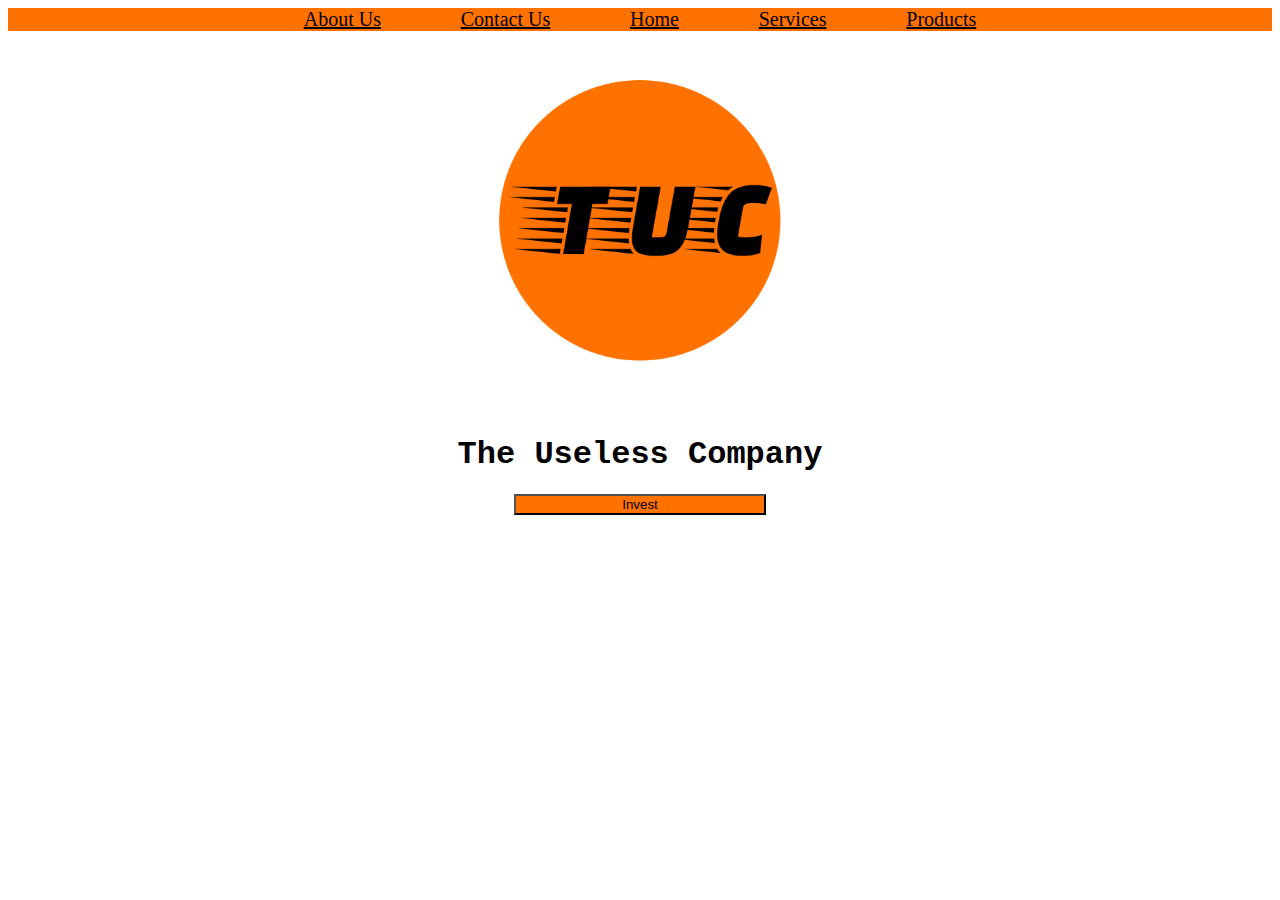
<file: index.html>
<!DOCTYPE html>
<html>

<head>
  <meta charset="utf-8">
  <meta name="viewport" content="width=device-width">
  <title>replit</title>
  <link href="style.css" rel="stylesheet" type="text/css" />
</head>

<body>

<script src="script.js">
  
</script> <script src="https://replit.com/public/js/replit-badge-v2.js" theme="dark" position="bottom-right"></script>
</body>




  <div class ="front-page">

    <div class="topbar">

      <a href="aboutus.html" class="topbar-links">About Us</a>
      <a href="contactus.html" class="topbar-links">Contact Us</a>
      <a href="index.html" class="topbar-links">Home</a>
      <a href="services.html" class="topbar-links">Services</a>
      <a href="products.html" class="topbar-links">Products</a>
      
    </div>

    <div class="main-page">

      <img src="TUC logo.png" class="front-page-logo">
      <h1 class="main-txt">The Useless Company</h1>


      <input id="investment" type="button" class="vest-button" value="Invest" onclick="investredir()"></input>
      
      
    </div>
    
  </div>

  

</html>
</file>
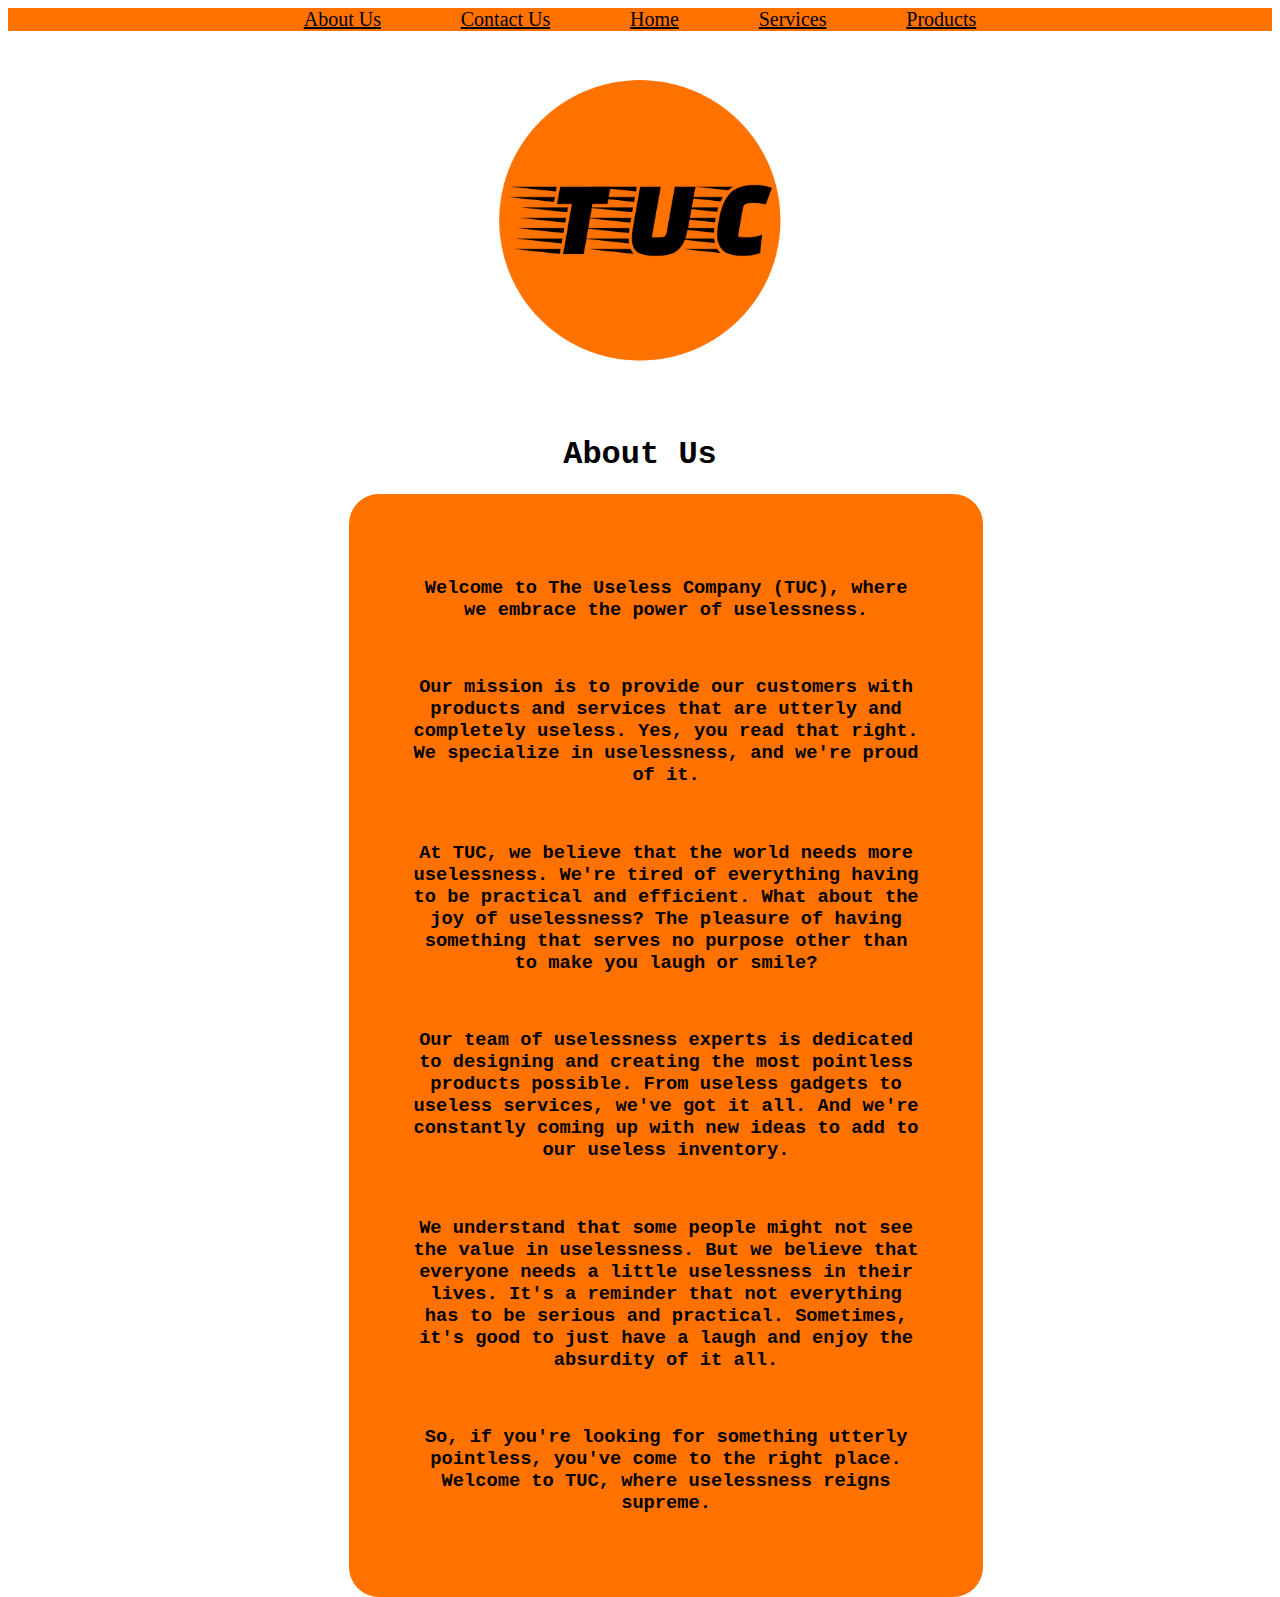
<file: aboutus.html>
<!DOCTYPE html>
<html>

<head>
  <meta charset="utf-8">
  <meta name="viewport" content="width=device-width">
  <title>replit</title>
  <link href="style.css" rel="stylesheet" type="text/css" />
</head>

<body>

<script src="script.js">
  
</script> <script src="https://replit.com/public/js/replit-badge-v2.js" theme="dark" position="bottom-right"></script>
</body>




  <div class ="front-page">

    <div class="topbar">

      <a href="aboutus.html" class="topbar-links">About Us</a>
      <a href="contactus.html" class="topbar-links">Contact Us</a>
      <a href="index.html" class="topbar-links">Home</a>
      <a href="services.html" class="topbar-links">Services</a>
      <a href="products.html" class="topbar-links">Products</a>
      
    </div>

    <div class="main-page">

      <img src="TUC logo.png" class="front-page-logo">
      <h1 class="main-txt">About Us</h1>

      <div class="aboutus">

      <h3 class="main-txt">Welcome to The Useless Company (TUC), where we embrace the power of uselessness.</h3>
      <br>

      <h3 class="main-txt">Our mission is to provide our customers with products and services that are utterly and completely useless. Yes, you read that right. We specialize in uselessness, and we're proud of it.</h3>
<br>
      <h3 class="main-txt">At TUC, we believe that the world needs more uselessness. We're tired of everything having to be practical and efficient. What about the joy of uselessness? The pleasure of having something that serves no purpose other than to make you laugh or smile?</h3>
<br>
      <h3 class="main-txt">Our team of uselessness experts is dedicated to designing and creating the most pointless products possible. From useless gadgets to useless services, we've got it all. And we're constantly coming up with new ideas to add to our useless inventory.</h3>
<br>
      <h3 class="main-txt">We understand that some people might not see the value in uselessness. But we believe that everyone needs a little uselessness in their lives. It's a reminder that not everything has to be serious and practical. Sometimes, it's good to just have a laugh and enjoy the absurdity of it all.</h3>
<br>
      <h3 class="main-txt">So, if you're looking for something utterly pointless, you've come to the right place. Welcome to TUC, where uselessness reigns supreme.</h3>

      </div>


      
      
    </div>
    
  </div>

  

</html>
</file>
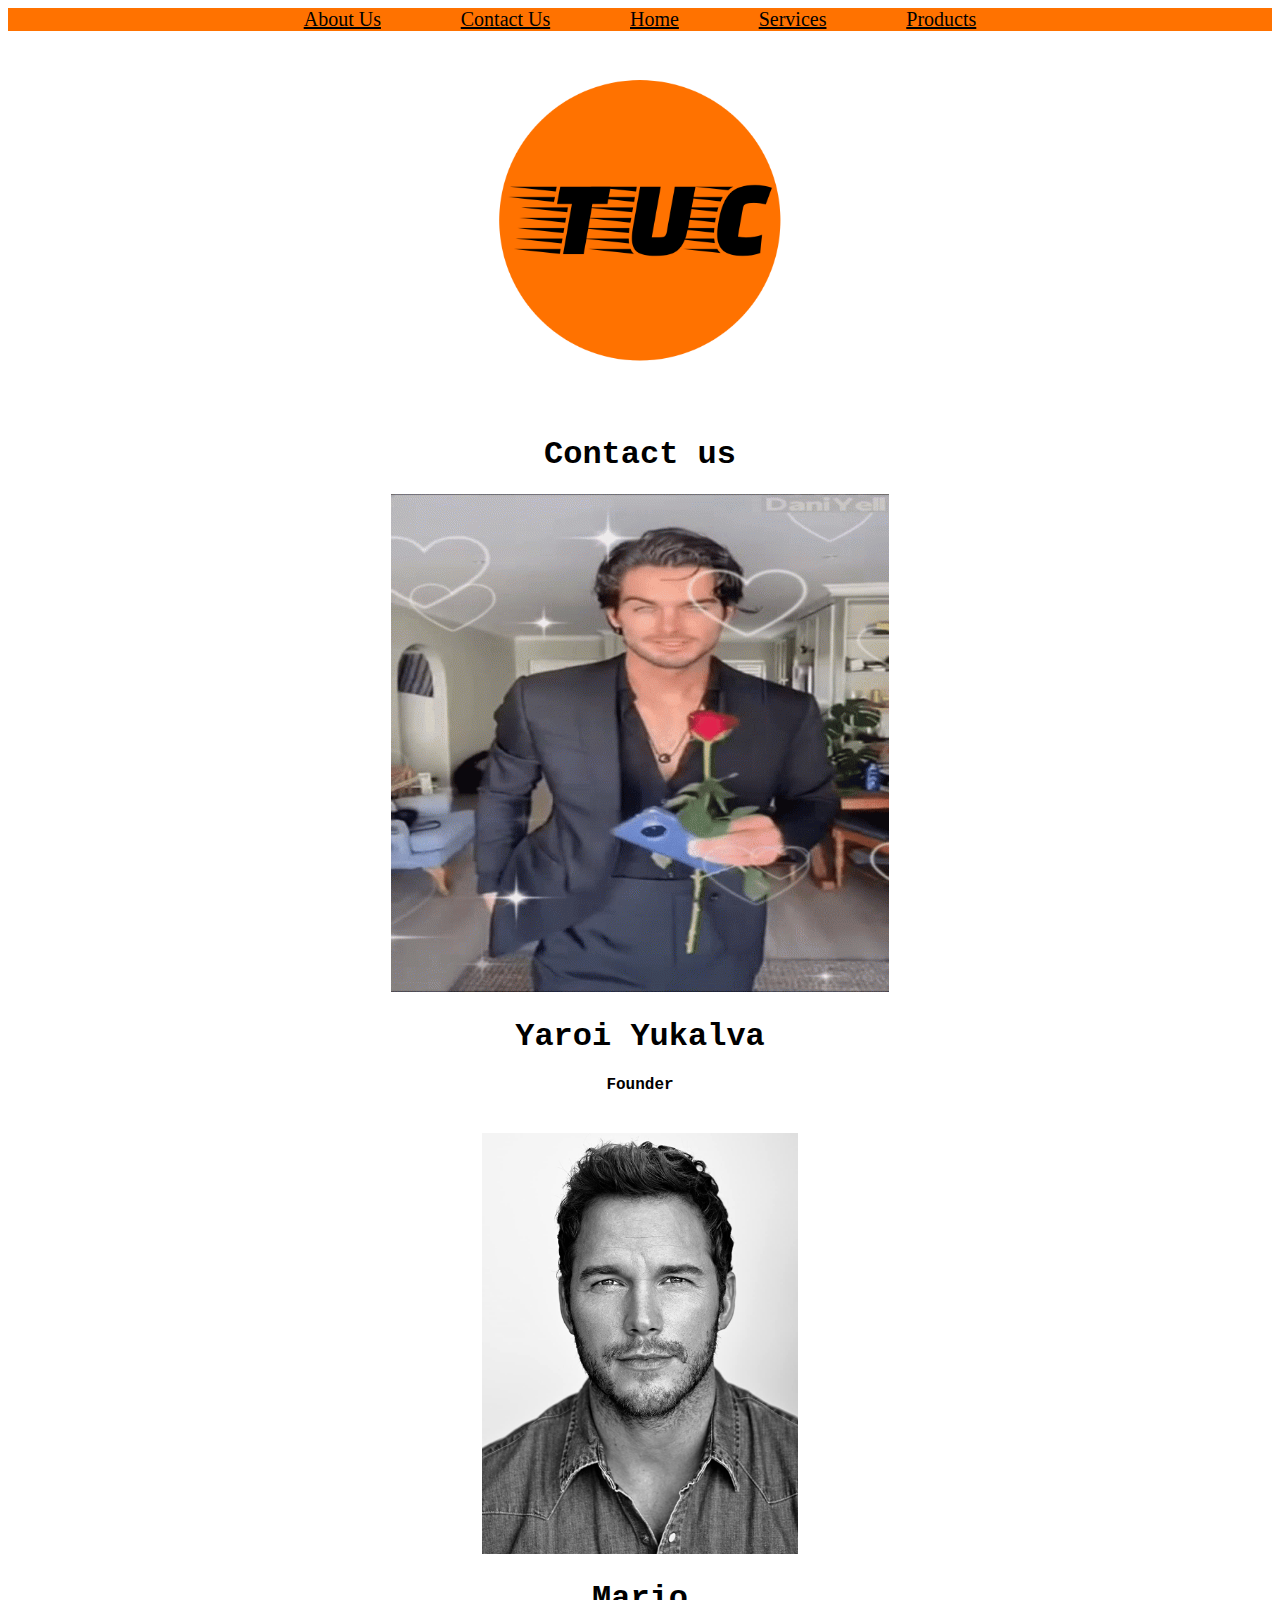
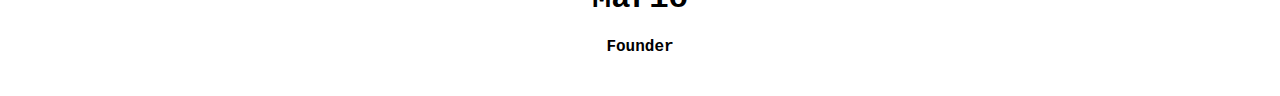
<file: contactus.html>
<!DOCTYPE html>
<html>

<head>
  <meta charset="utf-8">
  <meta name="viewport" content="width=device-width">
  <title>replit</title>
  <link href="style.css" rel="stylesheet" type="text/css" />
</head>

<body>

<script src="script.js">
  
</script> <script src="https://replit.com/public/js/replit-badge-v2.js" theme="dark" position="bottom-right"></script>
</body>




  <div class ="front-page">

    <div class="topbar">

      <a href="aboutus.html" class="topbar-links">About Us</a>
      <a href="contactus.html" class="topbar-links">Contact Us</a>
      <a href="index.html" class="topbar-links">Home</a>
      <a href="services.html" class="topbar-links">Services</a>
      <a href="products.html" class="topbar-links">Products</a>
      
    </div>

    <div class="main-page">

      <img src="TUC logo.png" class="front-page-logo">
      <h1 class="main-txt">Contact us</h1>

      <div class="contacts">

        <div class="yaroi">
        
          <img src="yaroi.gif">
          <h1 class="main-txt">Yaroi Yukalva</h1>
          <h4 class="main-txt">Founder</h4>
          <br>

        </div>

        <div class="mario">

          <img src="chris.jpg" class="contact-mario">
          <h1 class="main-txt">Mario</h1>
          <h4 class="main-txt">Founder</h4>
          <br>
          
        </div>
        
      </div>
      
      
    </div>
    
  </div>

  

</html>
</file>
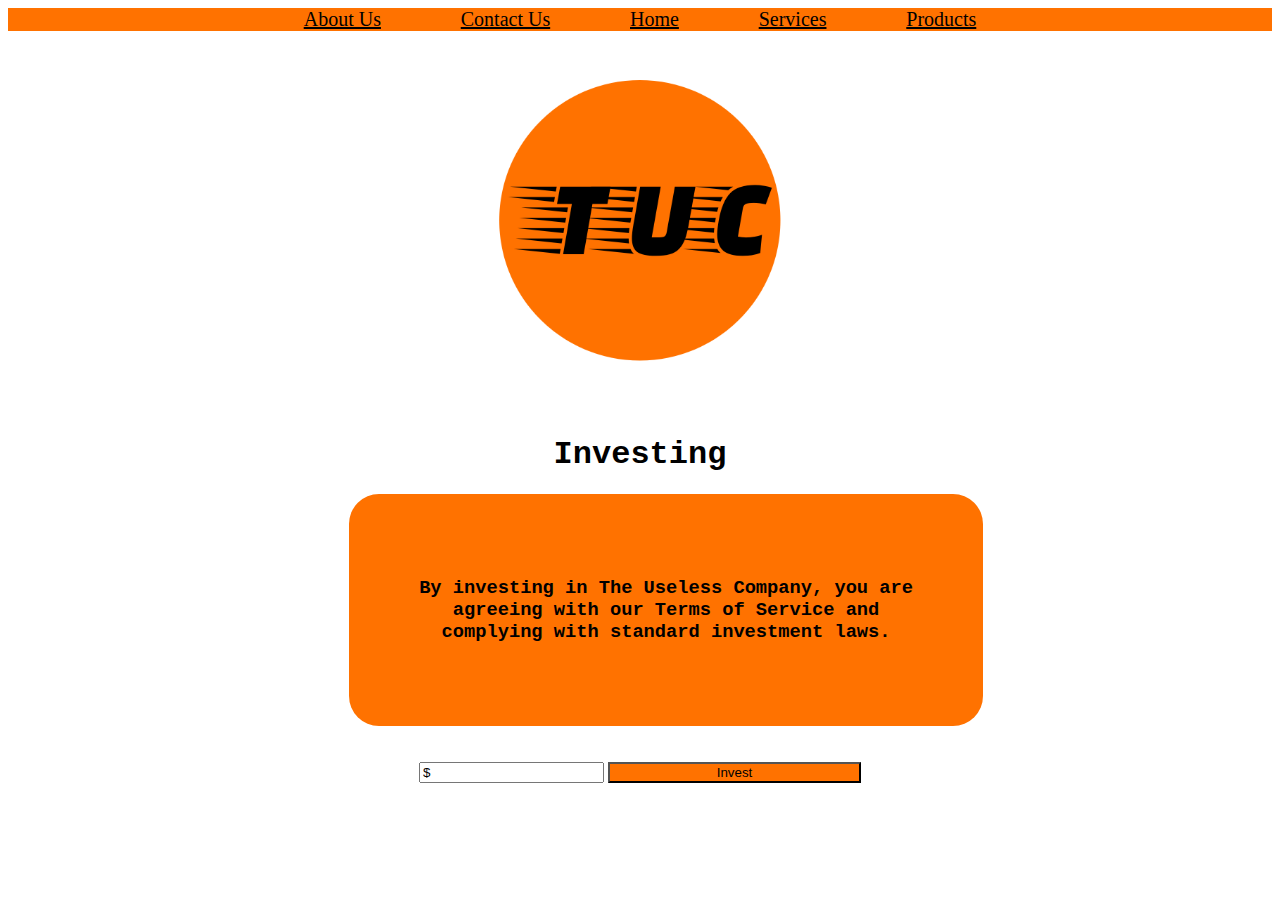
<file: invest.html>
<!DOCTYPE html>
<html>

<head>
  <meta charset="utf-8">
  <meta name="viewport" content="width=device-width">
  <title>replit</title>
  <link href="style.css" rel="stylesheet" type="text/css" />
</head>

<body>

<script src="script.js">
  
</script> <script src="https://replit.com/public/js/replit-badge-v2.js" theme="dark" position="bottom-right"></script>
</body>




  <div class ="front-page">

    <div class="topbar">

      <a href="aboutus.html" class="topbar-links">About Us</a>
      <a href="contactus.html" class="topbar-links">Contact Us</a>
      <a href="index.html" class="topbar-links">Home</a>
      <a href="services.html" class="topbar-links">Services</a>
      <a href="products.html" class="topbar-links">Products</a>
      
    </div>

    <div class="main-page">

      <img src="TUC logo.png" class="front-page-logo">
      <h1 class="main-txt">Investing</h1>

      <div class="aboutus">

        <h3 class="main-txt">By investing in The Useless Company, you are agreeing with our <a>Terms of Service</a> and complying with standard investment laws.</h3>
        
      </div>


      <br> <br>

      <input id="invvalue" type="text" value="$">

      <input type="button" id="invbut" class="vest-button" value="Invest" onclick="investalr()"></input>
      
      
    </div>
    
  </div>

  

</html>
</file>
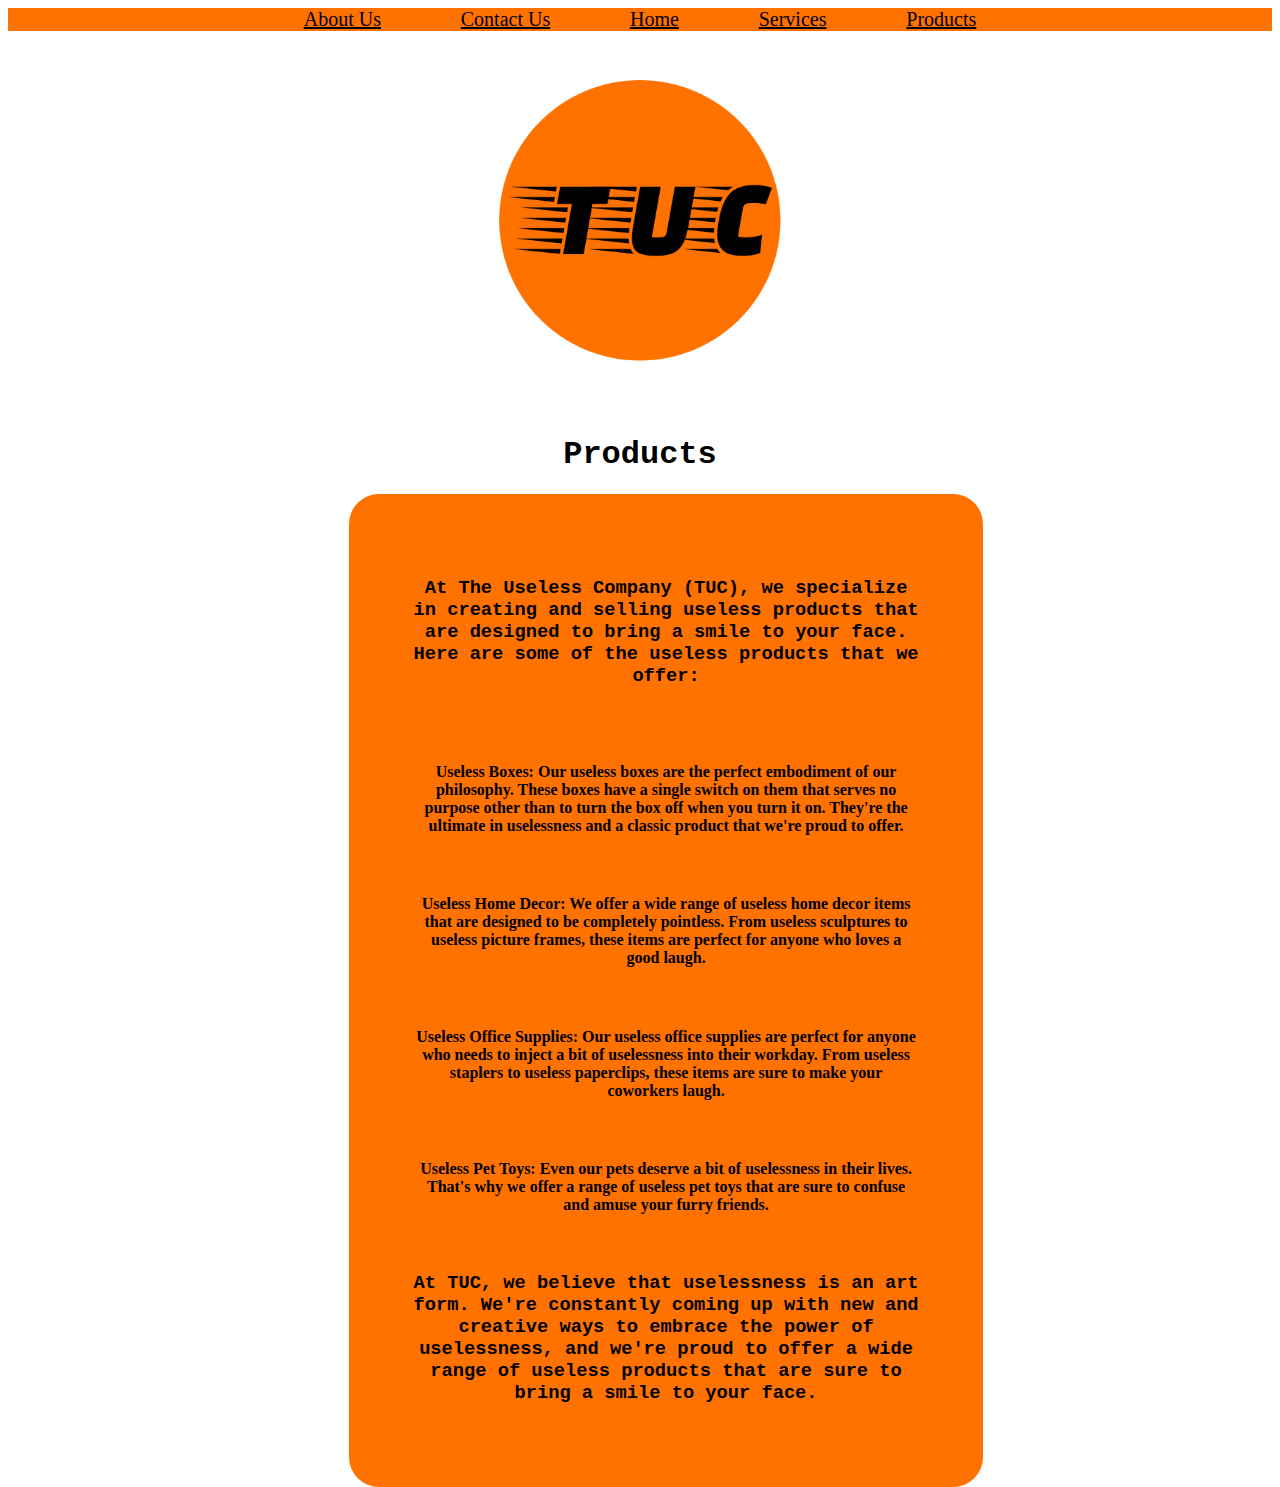
<file: products.html>
<!DOCTYPE html>
<html>

<head>
  <meta charset="utf-8">
  <meta name="viewport" content="width=device-width">
  <title>replit</title>
  <link href="style.css" rel="stylesheet" type="text/css" />
</head>

<body>

<script src="script.js">
  
</script> <script src="https://replit.com/public/js/replit-badge-v2.js" theme="dark" position="bottom-right"></script>
</body>




  <div class ="front-page">

    <div class="topbar">

      <a href="aboutus.html" class="topbar-links">About Us</a>
      <a href="contactus.html" class="topbar-links">Contact Us</a>
      <a href="index.html" class="topbar-links">Home</a>
      <a href="services.html" class="topbar-links">Services</a>
      <a href="products.html" class="topbar-links">Products</a>
      
    </div>

    <div class="main-page">

      <img src="TUC logo.png" class="front-page-logo">
      <h1 class="main-txt">Products</h1>

      <div class="aboutus">

        <h3 class="main-txt">At The Useless Company (TUC), we specialize in creating and selling useless products that are designed to bring a smile to your face. Here are some of the useless products that we offer:</h3>
        <br><br>

        <h4 class="main-txt-list">Useless Boxes: Our useless boxes are the perfect embodiment of our philosophy. These boxes have a single switch on them that serves no purpose other than to turn the box off when you turn it on. They're the ultimate in uselessness and a classic product that we're proud to offer.</h4>
        <br>

        <h4 class="main-txt-list">Useless Home Decor: We offer a wide range of useless home decor items that are designed to be completely pointless. From useless sculptures to useless picture frames, these items are perfect for anyone who loves a good laugh.</h4><br>

        <h4 class="main-txt-list">Useless Office Supplies: Our useless office supplies are perfect for anyone who needs to inject a bit of uselessness into their workday. From useless staplers to useless paperclips, these items are sure to make your coworkers laugh.</h4><br>

        <h4 class="main-txt-list">Useless Pet Toys: Even our pets deserve a bit of uselessness in their lives. That's why we offer a range of useless pet toys that are sure to confuse and amuse your furry friends.</h4><br>

        <h3 class="main-txt">At TUC, we believe that uselessness is an art form. We're constantly coming up with new and creative ways to embrace the power of uselessness, and we're proud to offer a wide range of useless products that are sure to bring a smile to your face.</h3>
        
      </div>











      
    </div>
    
  </div>

  

</html>
</file>
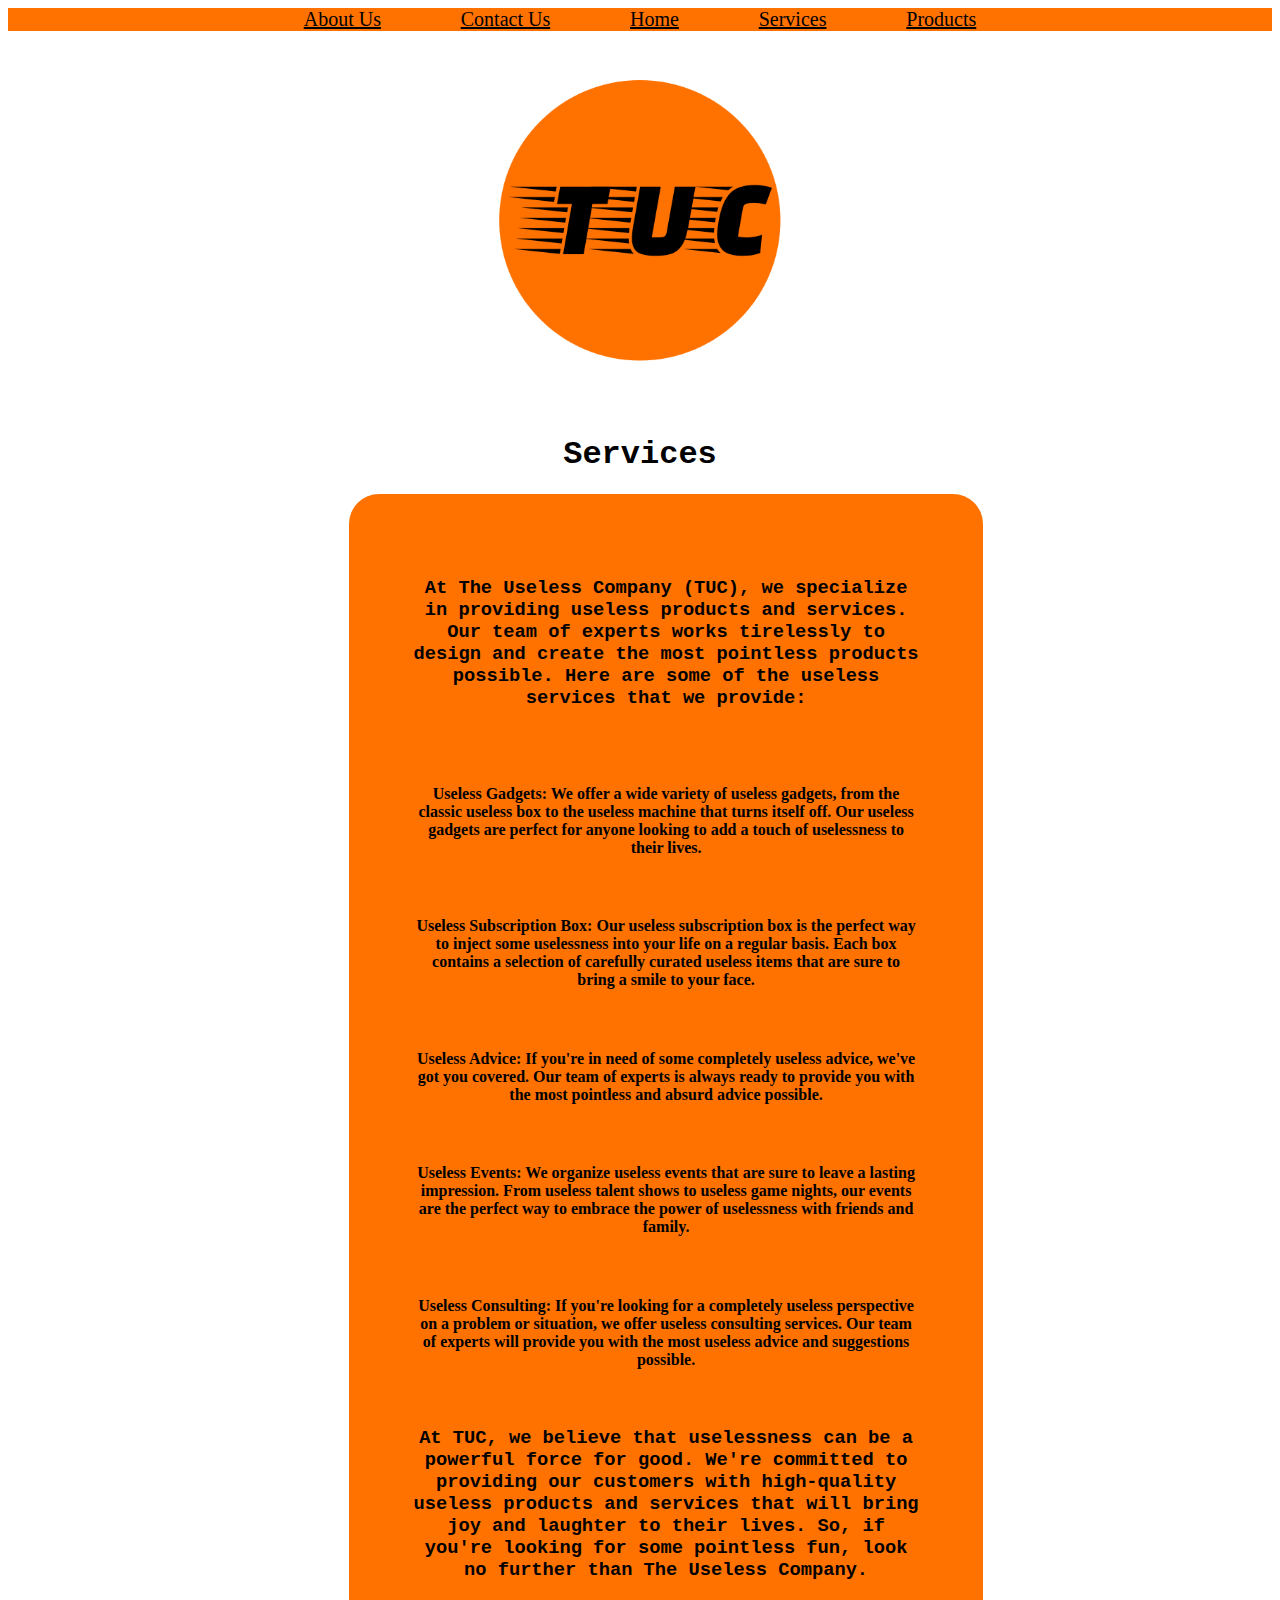
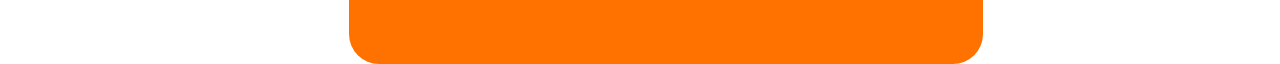
<file: services.html>
<!DOCTYPE html>
<html>

<head>
  <meta charset="utf-8">
  <meta name="viewport" content="width=device-width">
  <title>replit</title>
  <link href="style.css" rel="stylesheet" type="text/css" />
</head>

<body>

<script src="script.js">
  
</script> <script src="https://replit.com/public/js/replit-badge-v2.js" theme="dark" position="bottom-right"></script>
</body>




  <div class ="front-page">

    <div class="topbar">

      <a href="aboutus.html" class="topbar-links">About Us</a>
      <a href="contactus.html" class="topbar-links">Contact Us</a>
      <a href="index.html" class="topbar-links">Home</a>
      <a href="services.html" class="topbar-links">Services</a>
      <a href="products.html" class="topbar-links">Products</a>
      
    </div>

    <div class="main-page">

      <img src="TUC logo.png" class="front-page-logo">
      <h1 class="main-txt">Services</h1>

      <div class="aboutus">

        <h3 class="main-txt">At The Useless Company (TUC), we specialize in providing useless products and services. Our team of experts works tirelessly to design and create the most pointless products possible. Here are some of the useless services that we provide:</h3>
        <br><br>

        <h4 class="main-txt-list">Useless Gadgets: We offer a wide variety of useless gadgets, from the classic useless box to the useless machine that turns itself off. Our useless gadgets are perfect for anyone looking to add a touch of uselessness to their lives.</h4>
        <br>

        <h4 class="main-txt-list">Useless Subscription Box: Our useless subscription box is the perfect way to inject some uselessness into your life on a regular basis. Each box contains a selection of carefully curated useless items that are sure to bring a smile to your face.</h4><br>

        <h4 class="main-txt-list">Useless Advice: If you're in need of some completely useless advice, we've got you covered. Our team of experts is always ready to provide you with the most pointless and absurd advice possible.</h4><br>

        <h4 class="main-txt-list">Useless Events: We organize useless events that are sure to leave a lasting impression. From useless talent shows to useless game nights, our events are the perfect way to embrace the power of uselessness with friends and family.</h4><br>

        <h4 class="main-txt-list">Useless Consulting: If you're looking for a completely useless perspective on a problem or situation, we offer useless consulting services. Our team of experts will provide you with the most useless advice and suggestions possible.</h4><br>

        <h3 class="main-txt">At TUC, we believe that uselessness can be a powerful force for good. We're committed to providing our customers with high-quality useless products and services that will bring joy and laughter to their lives. So, if you're looking for some pointless fun, look no further than The Useless Company.</h3>
        
      </div>

      
      
    </div>
    
  </div>

  

</html>
</file>
<file: style.css>
html {
  height: 100%;
  width: 100%;
}

.front-page-logo {
  width: 30%;
}

.front-page {
  align-items: center;
  text-align: center;
  justify-content: center;
}

.main-page {
  align-items: center;
  text-align: center;
  justify-content: center;
}

.topbar {
  background-color: #ff7200;
  width: 100%;
}

.topbar-links {
  padding-left: 3%;
  padding-right: 3%;
  font-size: 20px;
  color: black;
}

a::visited {
  color: black;
}

.main-txt {
  font-family: "Lucida Console", "Courier New", monospace;
}

.main-txt-head {
  font-family: "Lucida Console", "Courier New", monospace;
  background-color: #ff7200;
  border-radius: 30px;
  width: auto;
}

.aboutus {
  height: auto;
  padding: 4rem;
  border-radius: 30px;
  align-items: center;
  background-color: #ff7200;
  width: 40%;
  margin-left: 27%;
}

.contacts {
  align-items: center;
  text-align: center;
}

.contact-mario {
  width: 25%;
}

main-txt-list {
  width: 50%;
  font-family: "Lucida Console", "Courier New", monospace;
}

.vest-button {
  width: 20%;
  background-color:  #ff7200;
  outline-color: gray;
}
</file>
